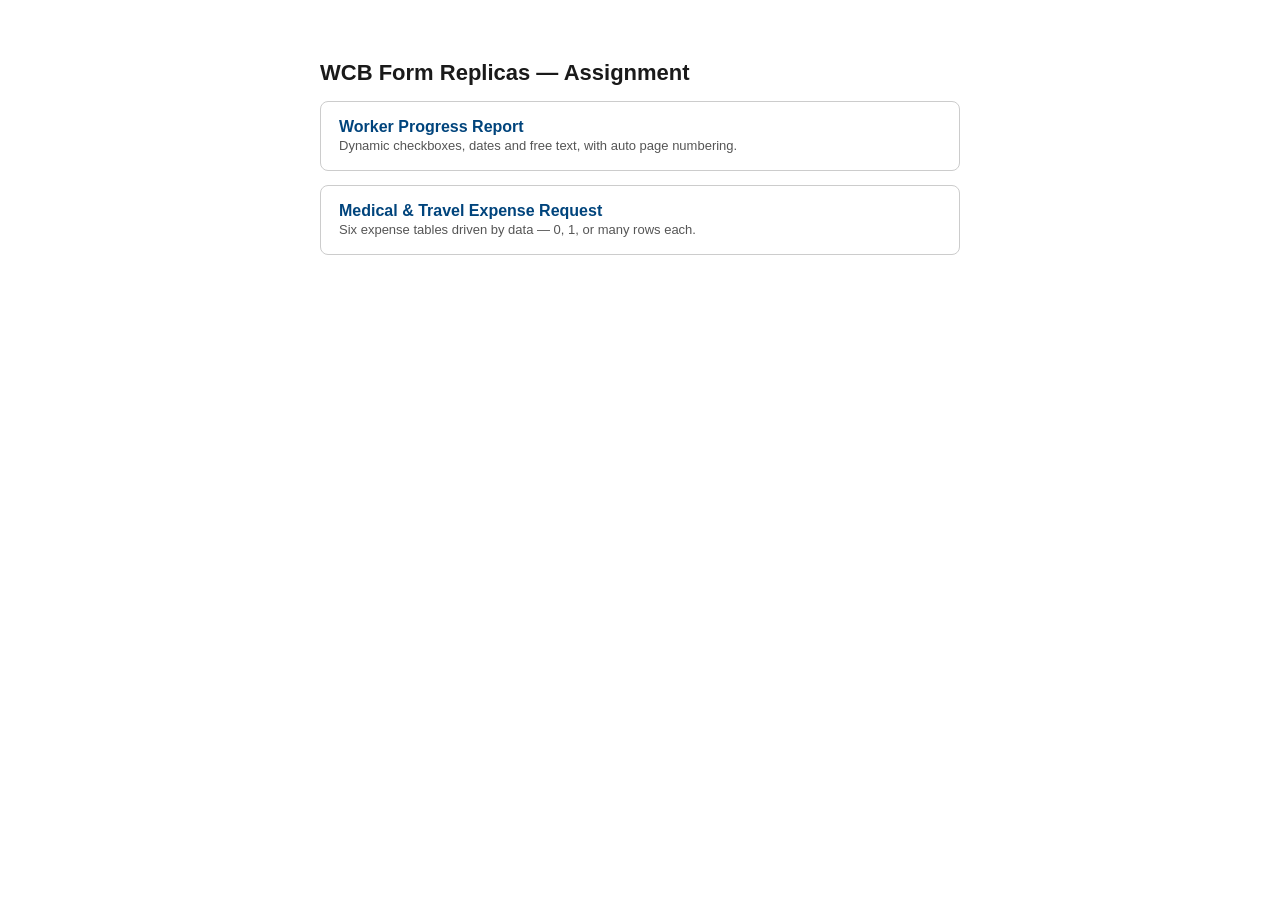
<file: index.html>
<!DOCTYPE html>
<html lang="en">
<head>
<meta charset="UTF-8" />
<title>WCB Form Replicas</title>
<meta name="viewport" content="width=device-width, initial-scale=1" />
<style>
  body { font-family: Arial, sans-serif; max-width: 640px; margin: 60px auto; padding: 0 20px; color:#1a1a1a; }
  h1 { font-size: 22px; }
  a.card { display:block; border:1px solid #ccc; border-radius:8px; padding:16px 18px; margin-bottom:14px; text-decoration:none; color:#1a1a1a; }
  a.card:hover { border-color:#00447c; }
  a.card strong { display:block; font-size:16px; color:#00447c; }
  a.card span { font-size:13px; color:#555; }
</style>
</head>
<body>
  <h1>WCB Form Replicas — Assignment</h1>
  <a class="card" href="worker-progress-report.html">
    <strong>Worker Progress Report</strong>
    <span>Dynamic checkboxes, dates and free text, with auto page numbering.</span>
  </a>
  <a class="card" href="medical-travel-expense.html">
    <strong>Medical &amp; Travel Expense Request</strong>
    <span>Six expense tables driven by data — 0, 1, or many rows each.</span>
  </a>
</body>
</html>
</file>
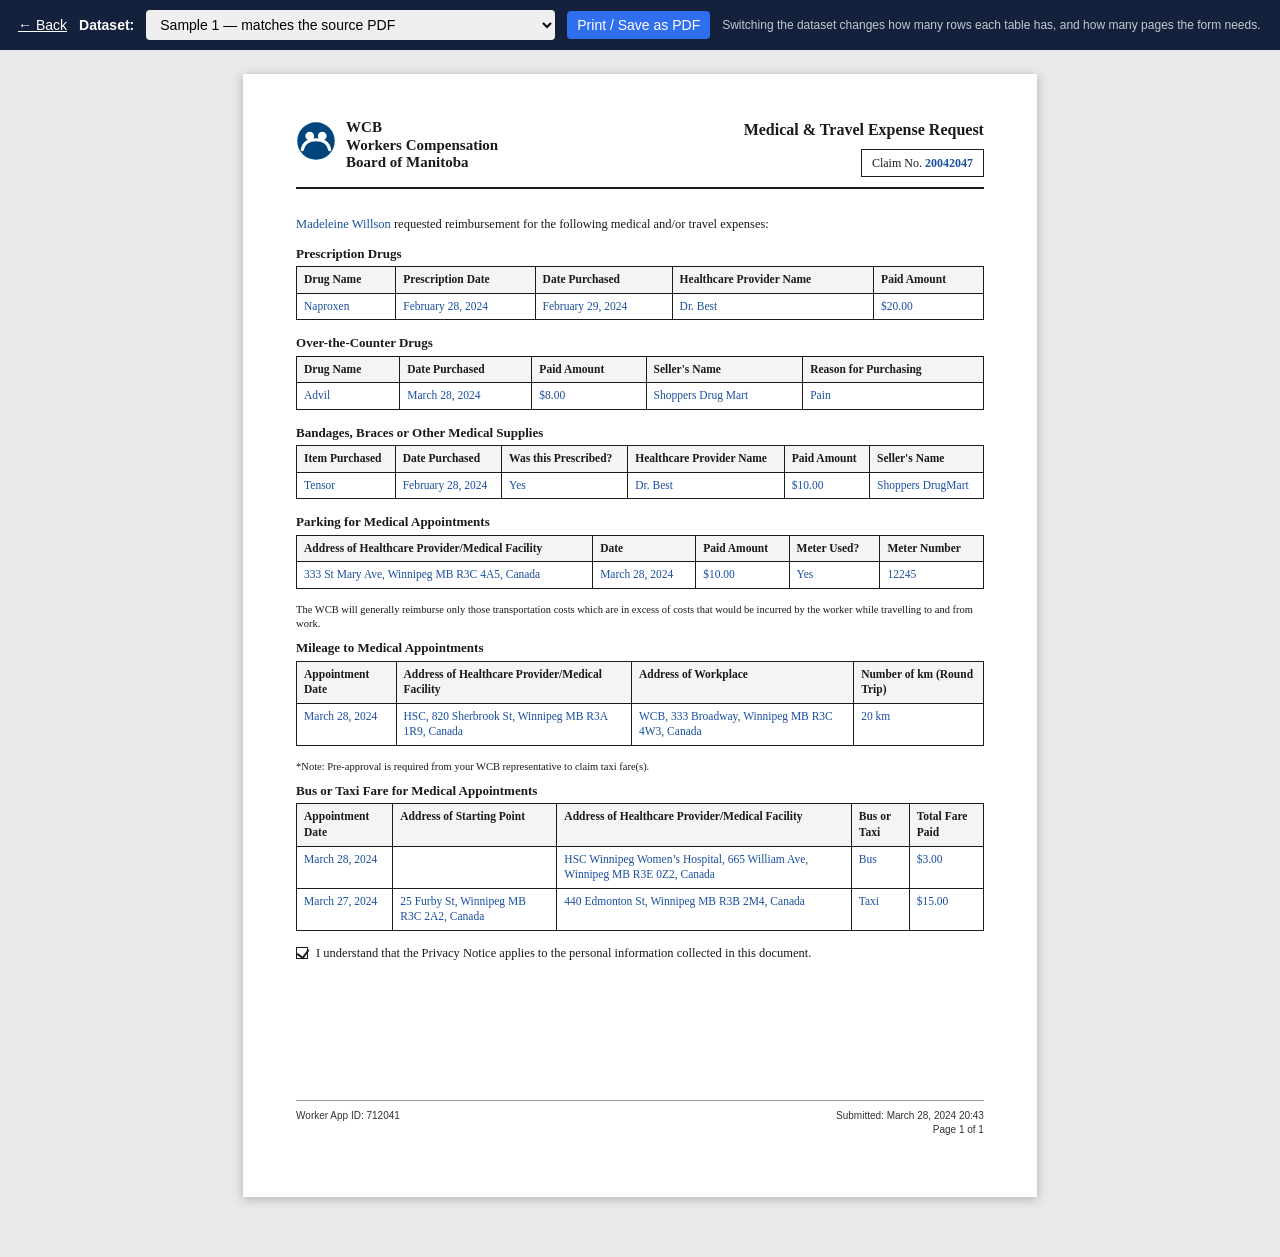
<file: medical-travel-expense.html>
<!DOCTYPE html>
<html lang="en">
<head>
<meta charset="UTF-8" />
<title>Medical &amp; Travel Expense Request</title>
<meta name="viewport" content="width=device-width, initial-scale=1" />
<link rel="stylesheet" href="css/common.css" />
</head>
<body>

  <div class="toolbar">
    <a href="index.html" style="color:#fff;">&larr; Back</a>
    <label for="dataset-select">Dataset:</label>
    <select id="dataset-select"></select>
    <button id="print-btn">Print / Save as PDF</button>
    <span class="hint">Switching the dataset changes how many rows each table has, and how many pages the form needs.</span>
  </div>

  <div id="pages"></div>

  <script src="js/ui-helpers.js"></script>
  <script src="js/paginate.js"></script>
  <script src="js/medical-travel.js"></script>
</body>
</html>
</file>
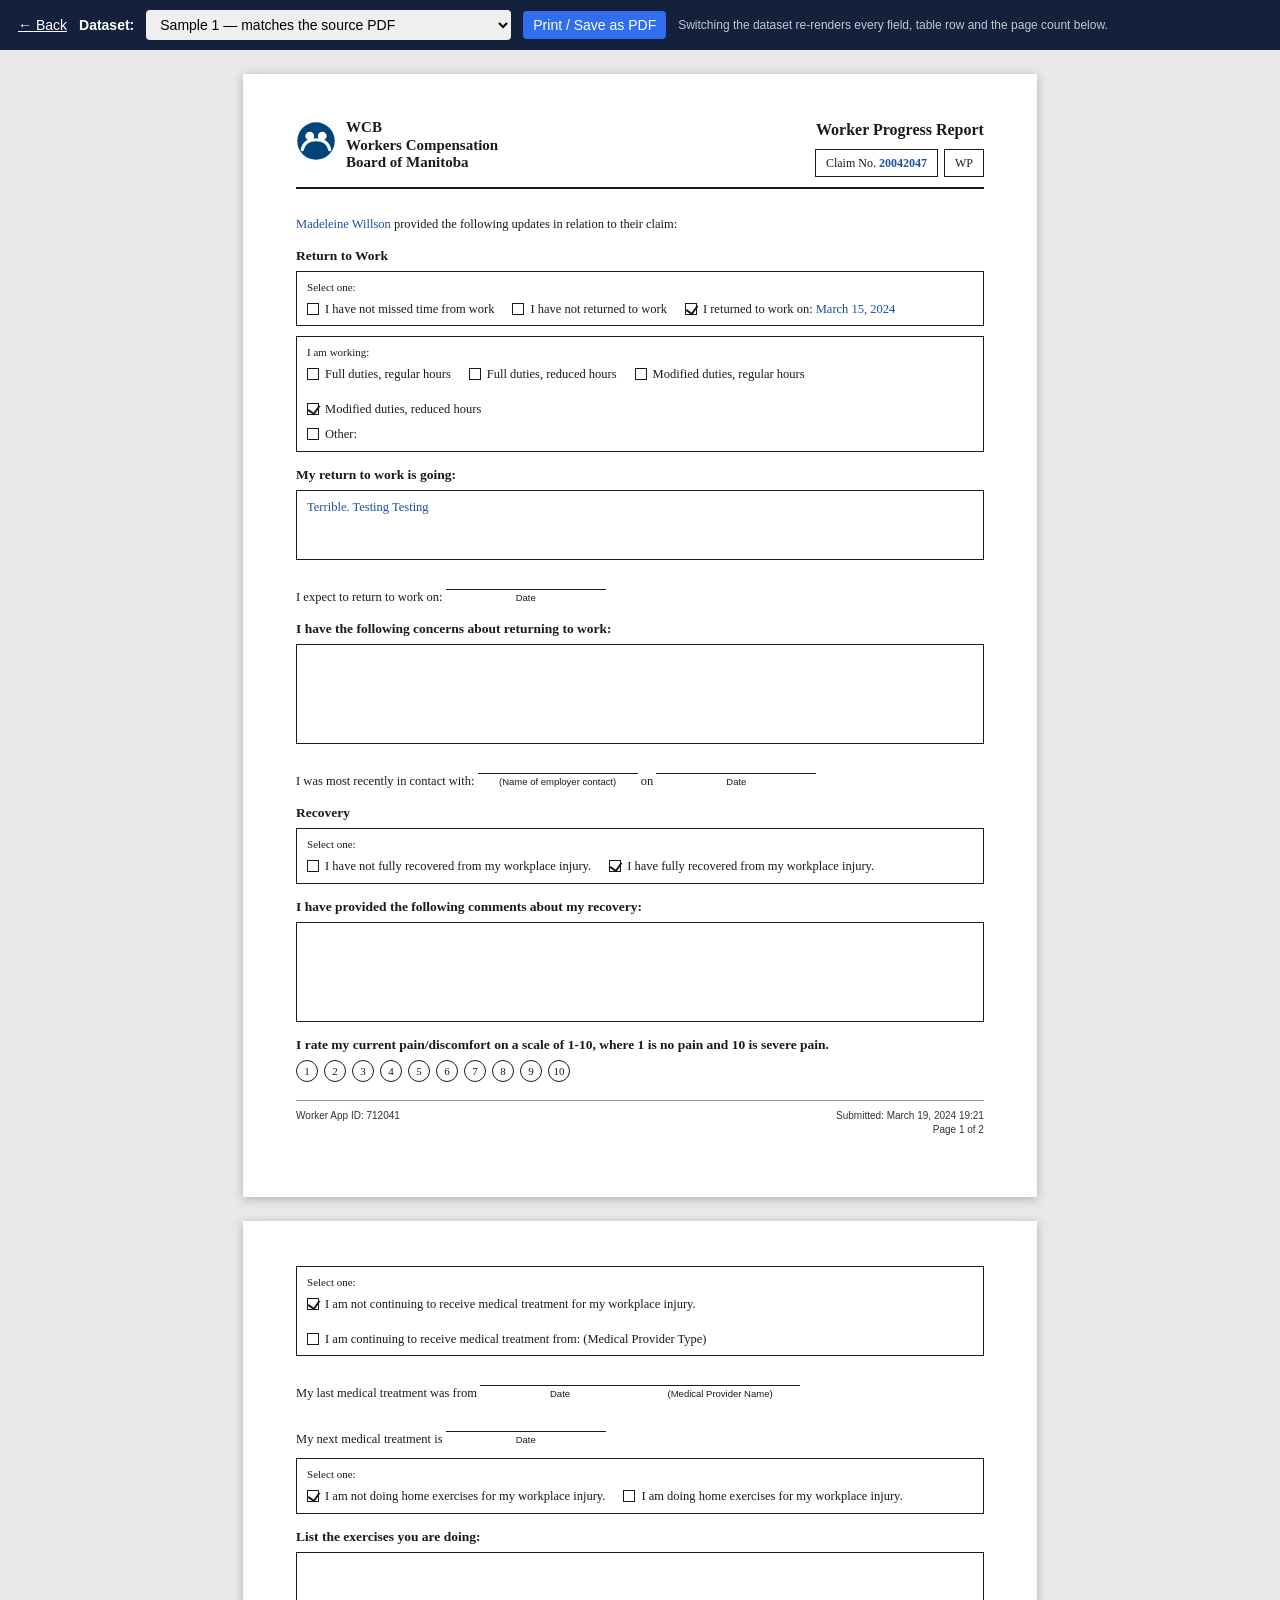
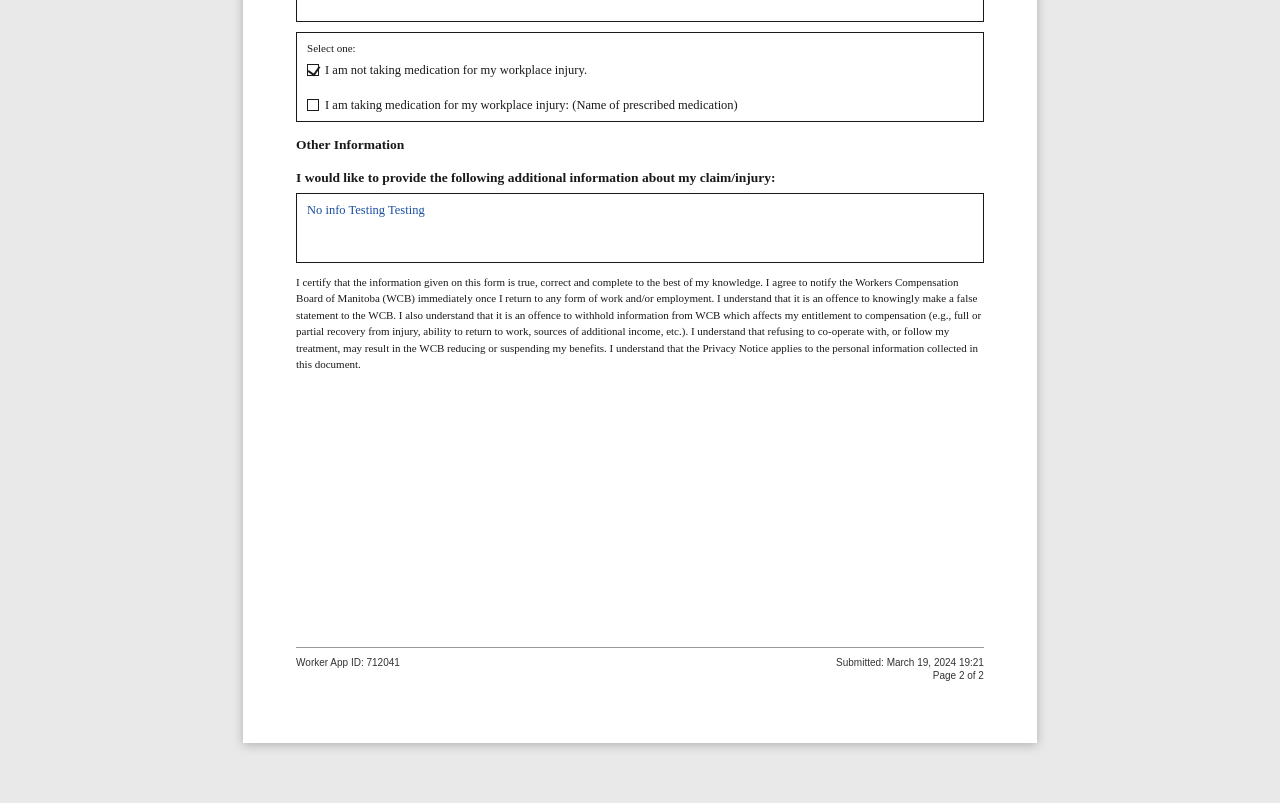
<file: worker-progress-report.html>
<!DOCTYPE html>
<html lang="en">
<head>
<meta charset="UTF-8" />
<title>Worker Progress Report</title>
<meta name="viewport" content="width=device-width, initial-scale=1" />
<link rel="stylesheet" href="css/common.css" />
</head>
<body>

  <div class="toolbar">
    <a href="index.html" style="color:#fff;">&larr; Back</a>
    <label for="dataset-select">Dataset:</label>
    <select id="dataset-select"></select>
    <button id="print-btn">Print / Save as PDF</button>
    <span class="hint">Switching the dataset re-renders every field, table row and the page count below.</span>
  </div>

  <div id="pages"></div>

  <script src="js/ui-helpers.js"></script>
  <script src="js/paginate.js"></script>
  <script src="js/worker-progress.js"></script>
</body>
</html>
</file>
<file: css/common.css>
/* ============================================================
   Common styles for both WCB form replicas.
   Screen shows a toolbar for switching datasets; print/PDF
   output hides the toolbar and shows only the paginated form.
   ============================================================ */

:root {
  --ink: #1a1a1a;
  --answer-blue: #1a4fa0;   /* colour used for worker-entered answers, matches source PDFs */
  --rule: #1a1a1a;
  --page-bg: #e9e9e9;
  --paper: #ffffff;
  --accent: #00447c;
  --font-body: "Georgia", "Times New Roman", serif;
  --font-ui: "Segoe UI", Arial, sans-serif;
}

* { box-sizing: border-box; }

html, body {
  margin: 0;
  padding: 0;
  background: var(--page-bg);
  font-family: var(--font-body);
  color: var(--ink);
}

/* ---------- on-screen toolbar (never printed) ---------- */
.toolbar {
  position: sticky;
  top: 0;
  z-index: 10;
  background: #14213d;
  color: #fff;
  font-family: var(--font-ui);
  padding: 10px 18px;
  display: flex;
  flex-wrap: wrap;
  gap: 12px;
  align-items: center;
  font-size: 14px;
}
.toolbar label { font-weight: 600; }
.toolbar select, .toolbar button {
  font-family: var(--font-ui);
  font-size: 14px;
  padding: 6px 10px;
  border-radius: 4px;
  border: none;
}
.toolbar button {
  background: #2f6fed;
  color: #fff;
  cursor: pointer;
}
.toolbar .hint { opacity: .75; font-size: 12px; }

/* ---------- page canvas ---------- */
#pages {
  display: flex;
  flex-direction: column;
  align-items: center;
  gap: 24px;
  padding: 24px 0 60px;
}

.page {
  background: var(--paper);
  width: 210mm;
  min-height: 297mm;
  padding: 12mm 14mm 16mm 14mm;
  box-shadow: 0 2px 10px rgba(0,0,0,.25);
  display: flex;
  flex-direction: column;
  font-size: 12.5px;
  line-height: 1.35;
}

.page-content {
  flex: 1 0 auto;
}

/* ---------- header (form title block, first page only) ---------- */
.form-header {
  display: flex;
  justify-content: space-between;
  align-items: flex-start;
  border-bottom: 2px solid var(--rule);
  padding-bottom: 10px;
  margin-bottom: 14px;
}
.form-header .brand {
  display: flex;
  gap: 10px;
  align-items: flex-start;
}
.form-header .brand img { width: 40px; height: 40px; margin-top: 2px; }
.form-header .brand-name {
  font-weight: bold;
  font-size: 15px;
  line-height: 1.15;
}
.form-header .brand-name small {
  display: block;
  font-weight: normal;
  font-size: 10px;
  font-family: var(--font-ui);
  margin-top: 4px;
  line-height: 1.4;
}
.form-header .title-block {
  text-align: right;
}
.form-header .title-block h1 {
  font-size: 16px;
  margin: 0 0 8px;
}
.claim-boxes { display: flex; gap: 6px; justify-content: flex-end; }
.claim-boxes .box {
  border: 1px solid var(--ink);
  padding: 5px 10px;
  font-size: 12px;
}
.claim-boxes .box .claim-no { color: var(--answer-blue); font-weight: bold; }

.intro-line { margin-bottom: 12px; }
.intro-line .name { color: var(--answer-blue); }

/* ---------- generic section block ---------- */
.section-title {
  font-size: 13.5px;
  font-weight: bold;
  margin: 14px 0 6px;
}
.field-box {
  border: 1px solid var(--ink);
  padding: 8px 10px;
  margin-bottom: 10px;
}
.field-box .box-label { font-size: 11px; margin-bottom: 6px; }
.choice-row {
  display: flex;
  flex-wrap: wrap;
  gap: 18px;
}
.choice {
  display: flex;
  align-items: flex-start;
  gap: 6px;
  min-width: 120px;
}
.chk {
  width: 12px;
  height: 12px;
  border: 1px solid var(--ink);
  margin-top: 2px;
  flex-shrink: 0;
  position: relative;
}
.chk.checked::after {
  content: "";
  position: absolute;
  left: 2px; top: -1px;
  width: 6px; height: 9px;
  border-right: 2px solid var(--ink);
  border-bottom: 2px solid var(--ink);
  transform: rotate(35deg);
}
.answer { color: var(--answer-blue); }
.underline-field {
  border-bottom: 1px solid var(--ink);
  min-width: 160px;
  display: inline-block;
  padding: 0 4px 2px;
}
.field-caption {
  font-size: 9.5px;
  font-family: var(--font-ui);
  text-align: center;
  margin-top: 2px;
}
.free-text-box {
  border: 1px solid var(--ink);
  min-height: 70px;
  padding: 8px 10px;
  margin-bottom: 10px;
}
.free-text-box.tall { min-height: 100px; }

.pain-scale { display: flex; gap: 6px; margin-top: 6px; flex-wrap: wrap; }
.pain-scale .num {
  width: 22px; height: 22px;
  border: 1px solid var(--ink);
  display: flex; align-items: center; justify-content: center;
  font-size: 11px;
  border-radius: 50%;
}
.pain-scale .num.selected {
  background: var(--answer-blue);
  color: #fff;
  border-color: var(--answer-blue);
  font-weight: bold;
}

/* ---------- data tables (expense request) ---------- */
.data-table {
  width: 100%;
  border-collapse: collapse;
  margin-bottom: 14px;
  font-size: 11.5px;
}
.data-table caption {
  text-align: left;
  font-weight: bold;
  font-size: 13px;
  margin-bottom: 4px;
  caption-side: top;
}
.data-table th, .data-table td {
  border: 1px solid var(--ink);
  padding: 5px 7px;
  text-align: left;
  vertical-align: top;
}
.data-table th { font-weight: 600; background: #f4f4f4; }
.data-table td.answer { color: var(--answer-blue); }
.data-table .empty-row td {
  font-style: italic;
  color: #555;
}
.note {
  font-size: 10.5px;
  margin: 4px 0 8px;
}

/* ---------- footer ---------- */
.form-footer {
  margin-top: auto;
  padding-top: 8px;
  border-top: 1px solid #999;
  display: flex;
  justify-content: space-between;
  font-size: 10px;
  font-family: var(--font-ui);
  color: #333;
}
.form-footer .page-no { text-align: right; }

/* ---------- print ---------- */
@media print {
  .toolbar {
    display: none !important;
  }

  html,
  body {
    margin: 0;
    padding: 0;
    background: #fff;
  }

  #pages {
    display: block;
    margin: 0;
    padding: 0;
    background: #fff;
  }

  .page {
    width: 210mm;
    height: 297mm;
    min-height: 297mm;
    max-height: 297mm;

    margin: 0;
    padding: 12mm 14mm 16mm 14mm;

    box-sizing: border-box;
    box-shadow: none;

    display: flex;
    flex-direction: column;

    break-after: page;
    page-break-after: always;
  }

  .page:last-child {
    break-after: auto;
    page-break-after: auto;
  }

  .page-content {
  flex: 0 0 auto;
}

}

@page {
  size: A4 portrait;
  margin: 0;
}

@page {
  size: A4;
  margin: 0;
}
</file>
